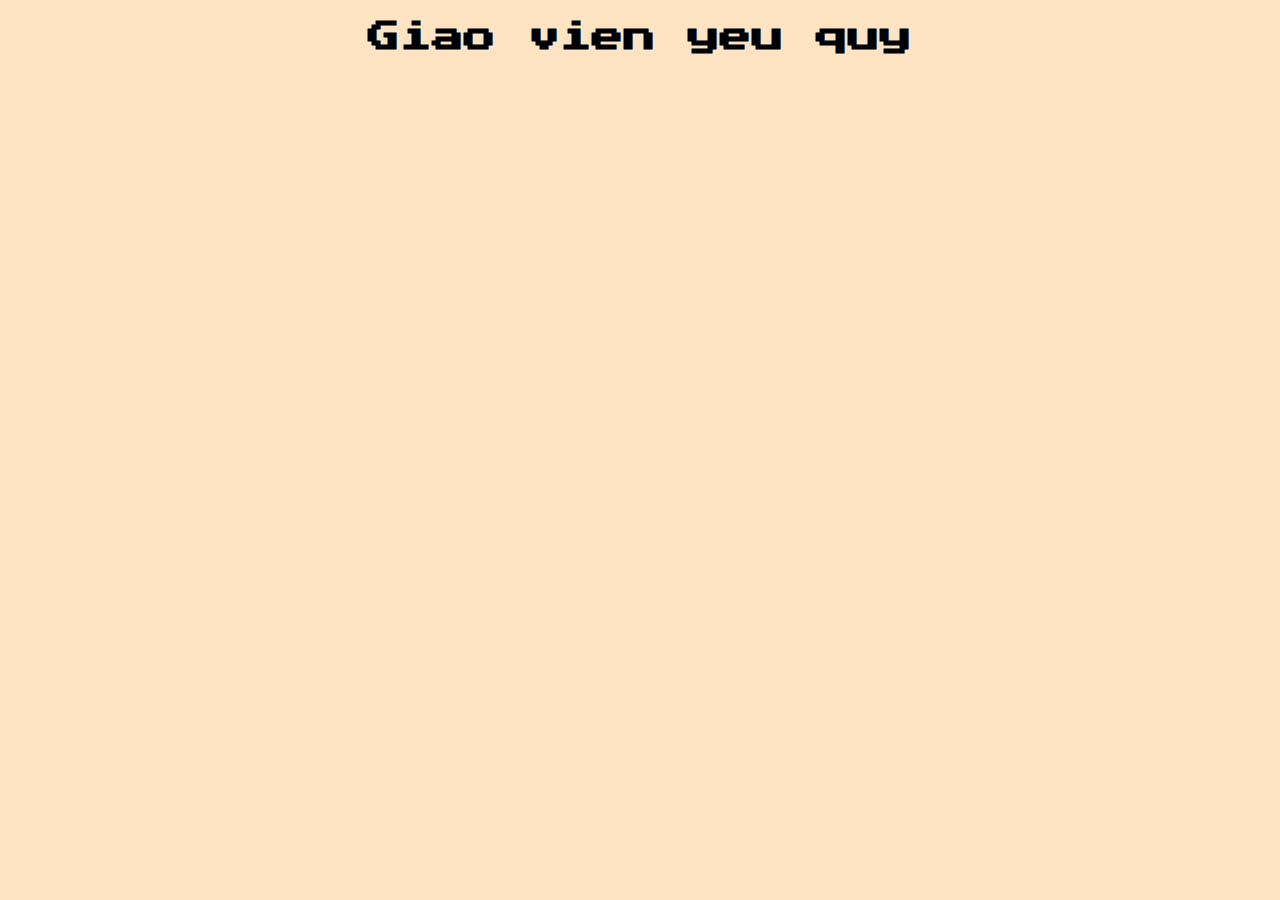
<file: giaovien.html>
<!DOCTYPE html>
<html lang="vi"> 
<head> 
<meta charset="utf-8">
<title> poem </title>
<link rel="stylesheet" href="navbar.css"> 
 <link href="https://fonts.googleapis.com/css2?family=Press+Start+2P&display=swap" rel="stylesheet">
 <body> 
    <h1> Giao vien yeu quy </h1>
 </body>
</file>
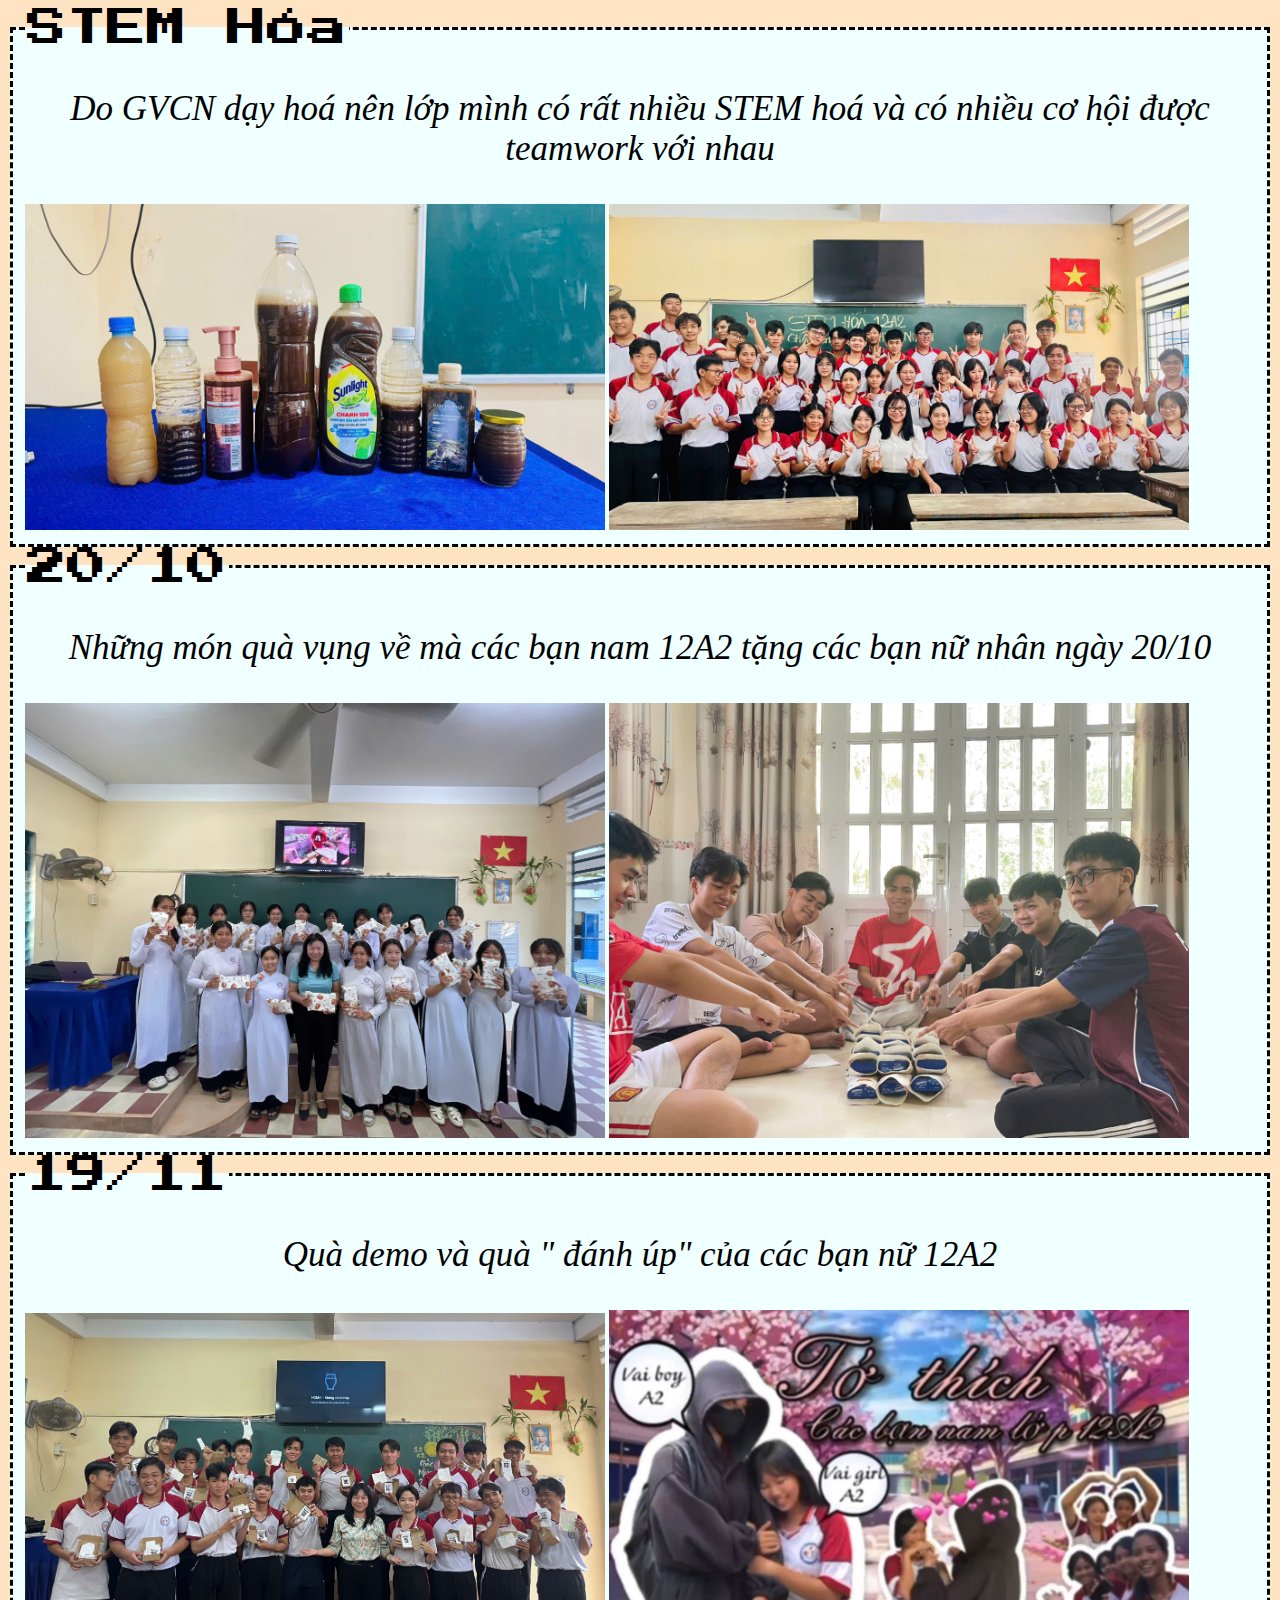
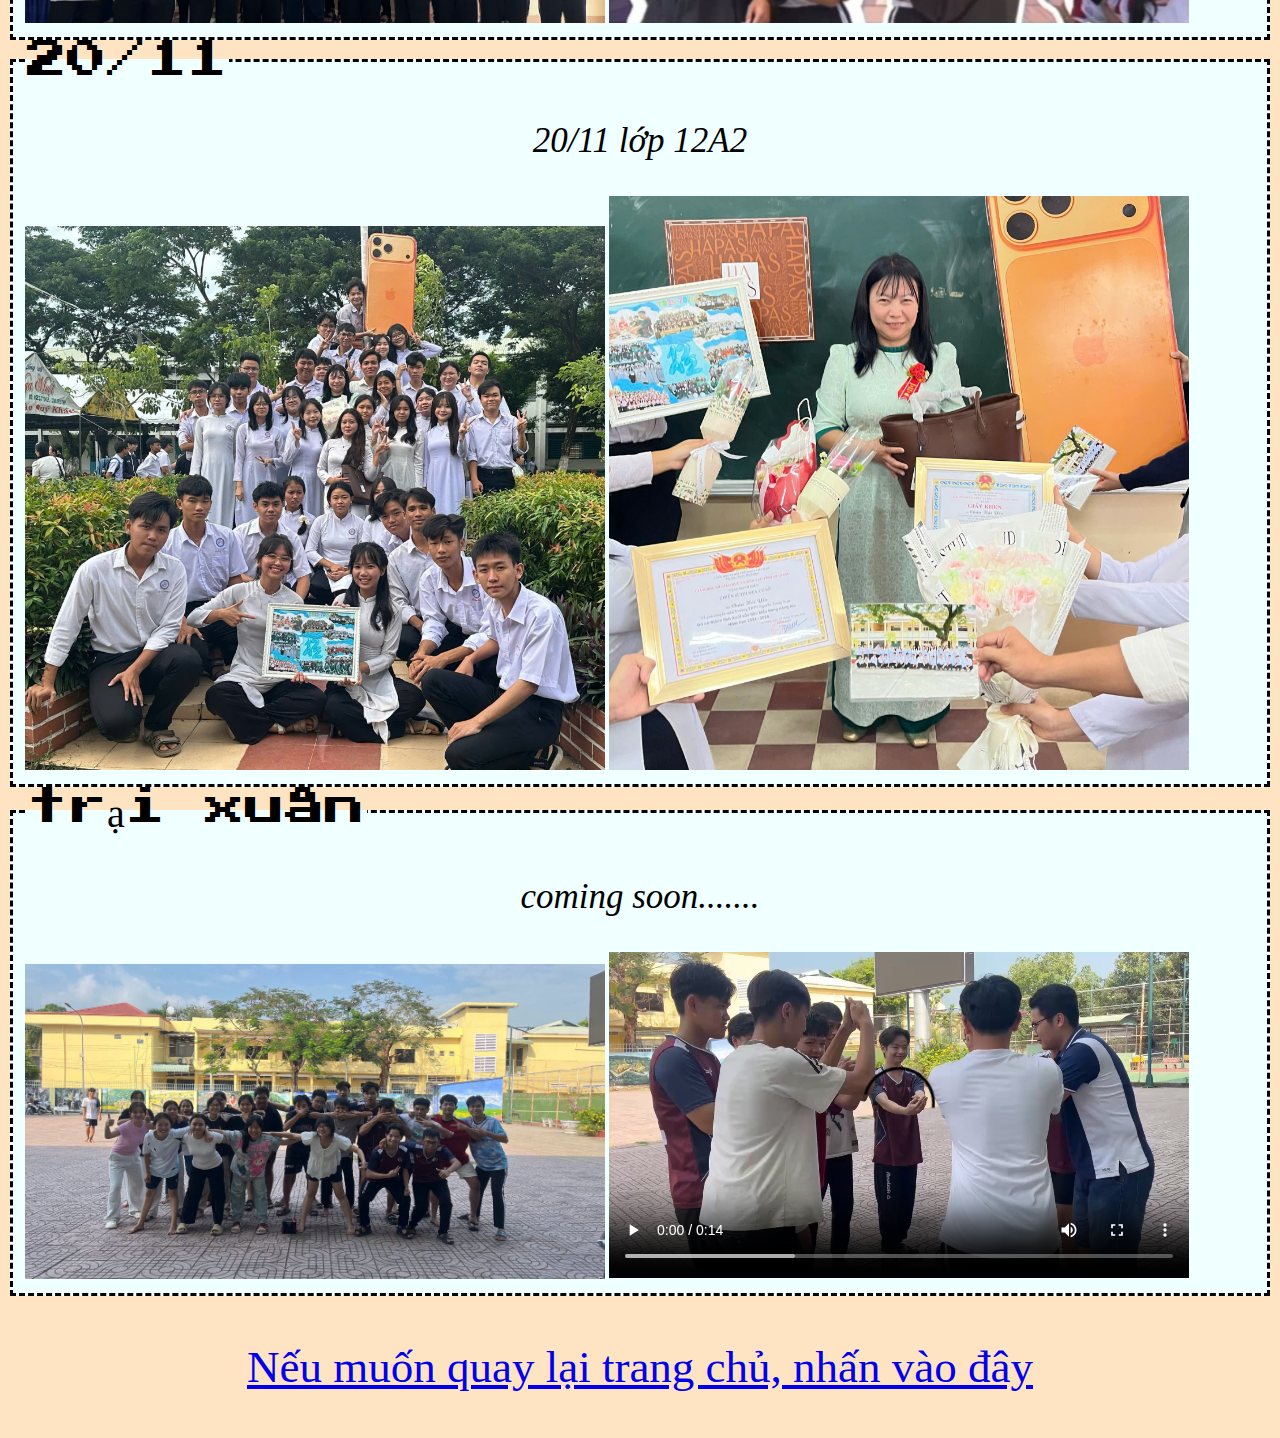
<file: sukien.html>
<!DOCTYPE html>
<html lang="vi"> 
<head> 
<meta charset="utf-8">
<title> poem </title>
<link rel="stylesheet" href="navbar.css"> 
 <link href="https://fonts.googleapis.com/css2?family=Press+Start+2P&display=swap" rel="stylesheet">
 <body> 
    <fieldset> 
<legend> STEM HÓa </legend> 
<div class="sukien">
<p> Do GVCN dạy hoá nên lớp mình có rất nhiều STEM hoá và có nhiều cơ hội được teamwork với nhau </p> 
<img src="boket.png">
<img src="stem1.png">
</div>
</fieldset> 
<fieldset> 
<legend> 20/10 </legend> 
<div class="sukien">
<p> Những món quà vụng về mà các bạn nam 12A2 tặng các bạn nữ nhân ngày 20/10 </p> 
<img src="20thang10.png">
<img src="goiqua.png">
</div>
</fieldset>
<fieldset> 
   <legend> 19/11 </legend>
   <div class="sukien"> 
      <p> Quà demo và quà " đánh úp"  của các bạn nữ 12A2 </p> 
      <img src="ducrua1.png">
      <img src="danhup.png">
   </div>
</fieldset>
<fieldset> 
   <legend> 20/11 </legend> 
   <div class="sukien"> 
      <p> 20/11 lớp 12A2 </p> 
      <img src="ngoisao.png">
      <img src="coyen.png">
   </div>
</fieldset>
<fieldset> 
   <legend> trại xuân </legend> 
   <div class="sukien"> 
      <p> coming soon.......</p> 
      <img src="doihinh1.png"> 
      <video src="silly.mp4" controls></video>   
   </div>
</fieldset> 
 <p style="text-align:center"><a href="index.html"> Nếu muốn quay lại trang chủ, nhấn vào  đây </a></p>
</file>
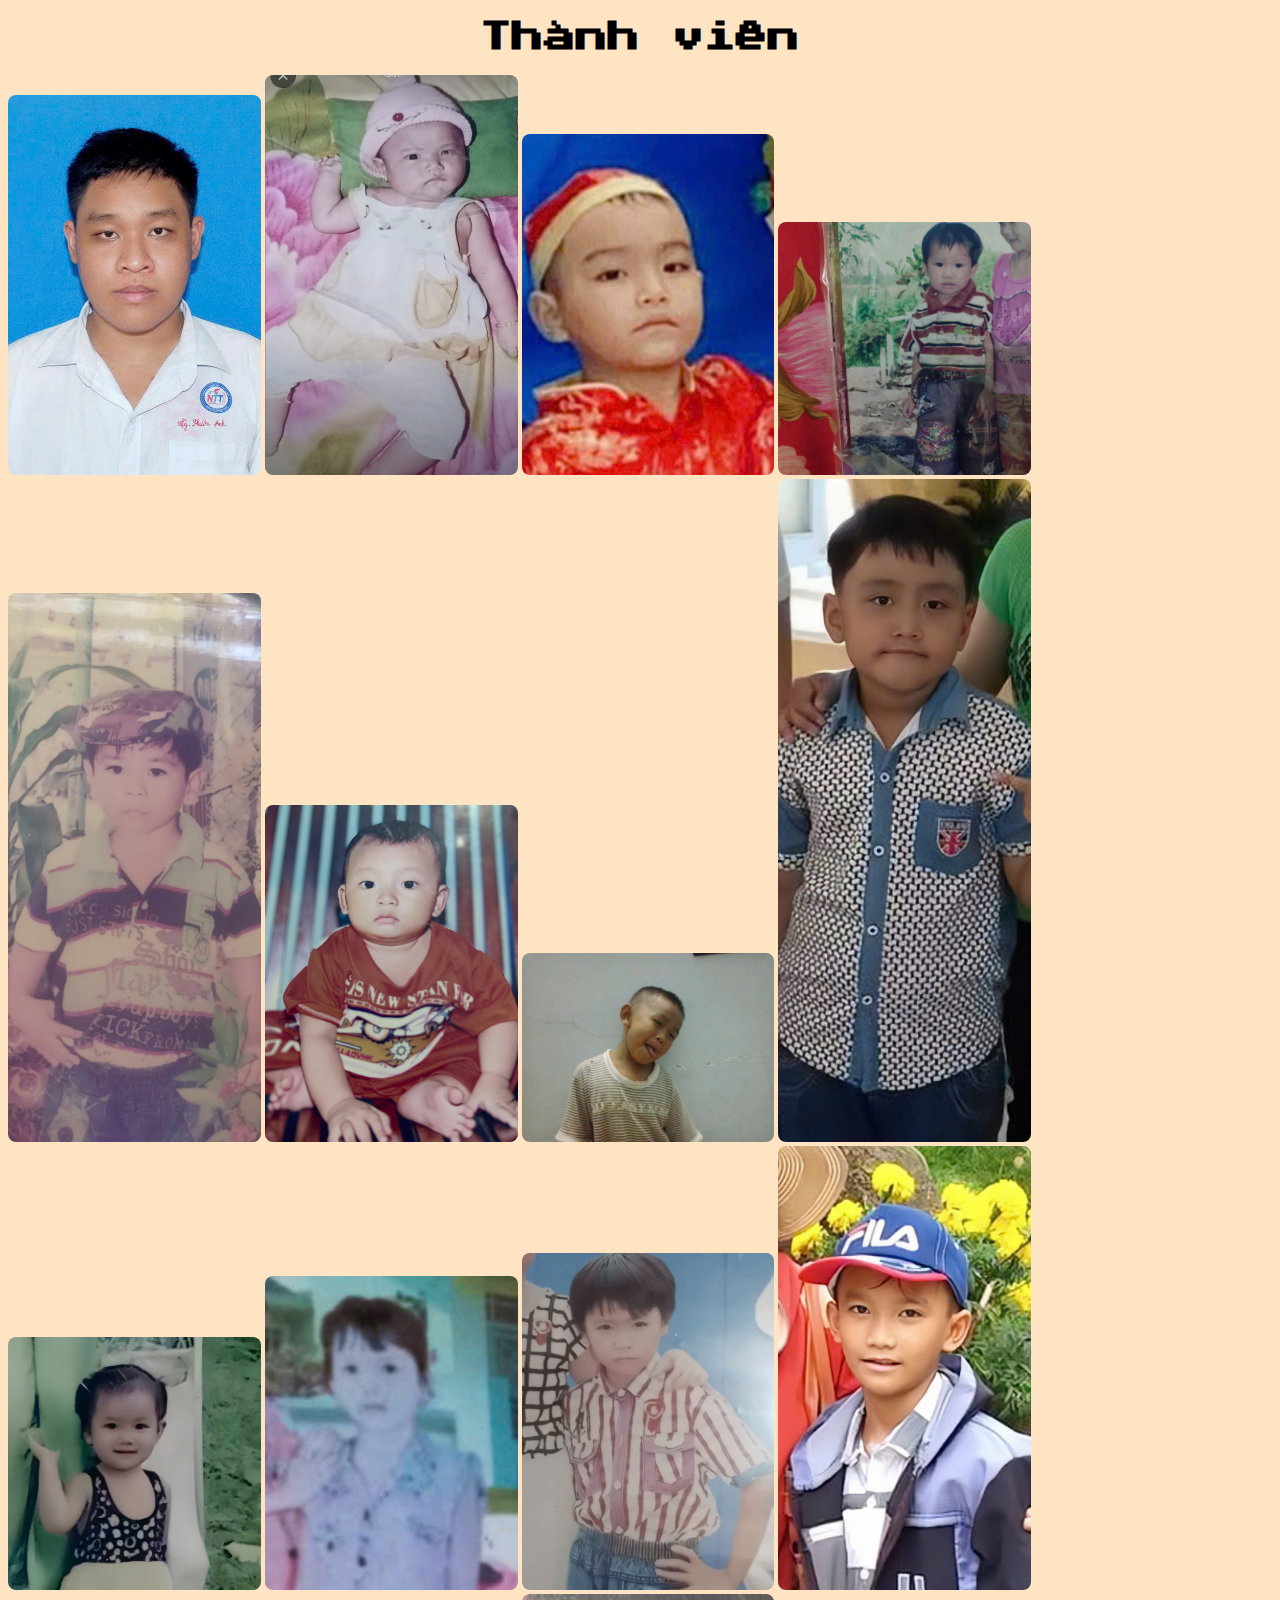
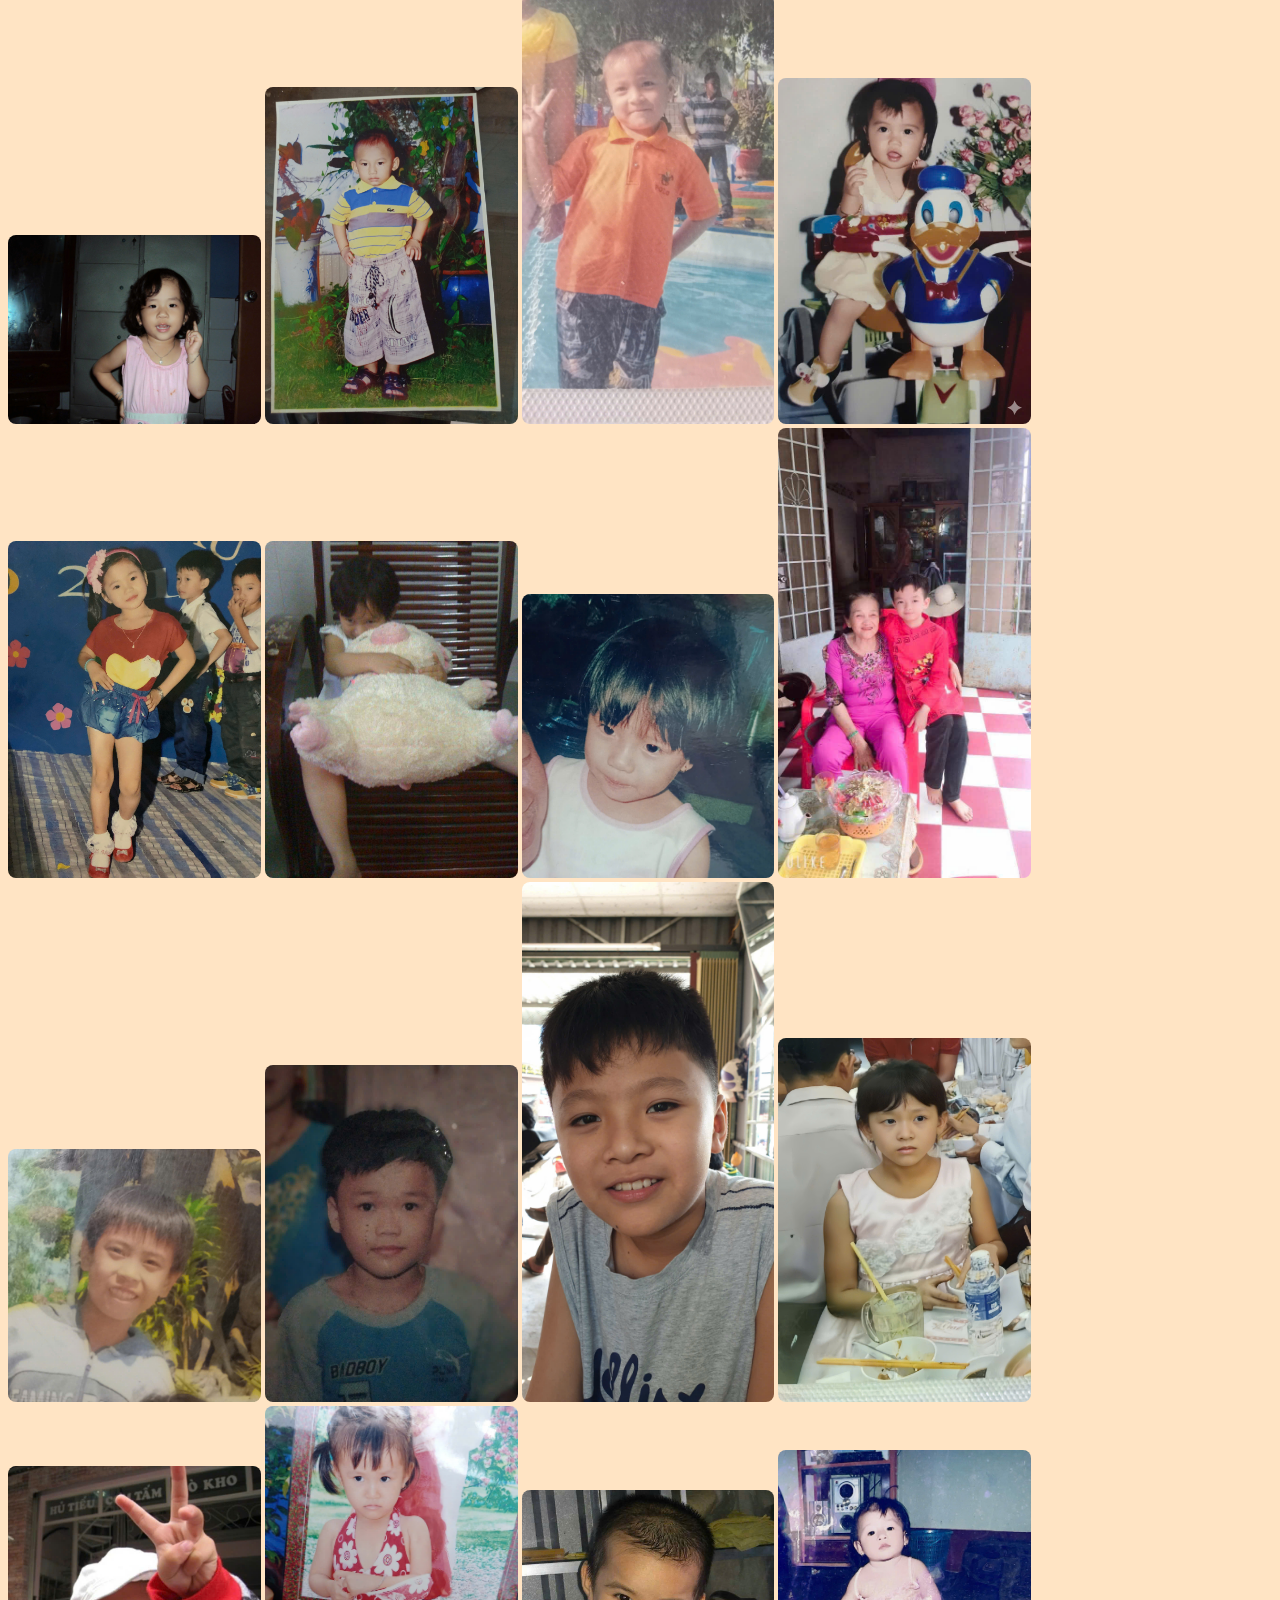
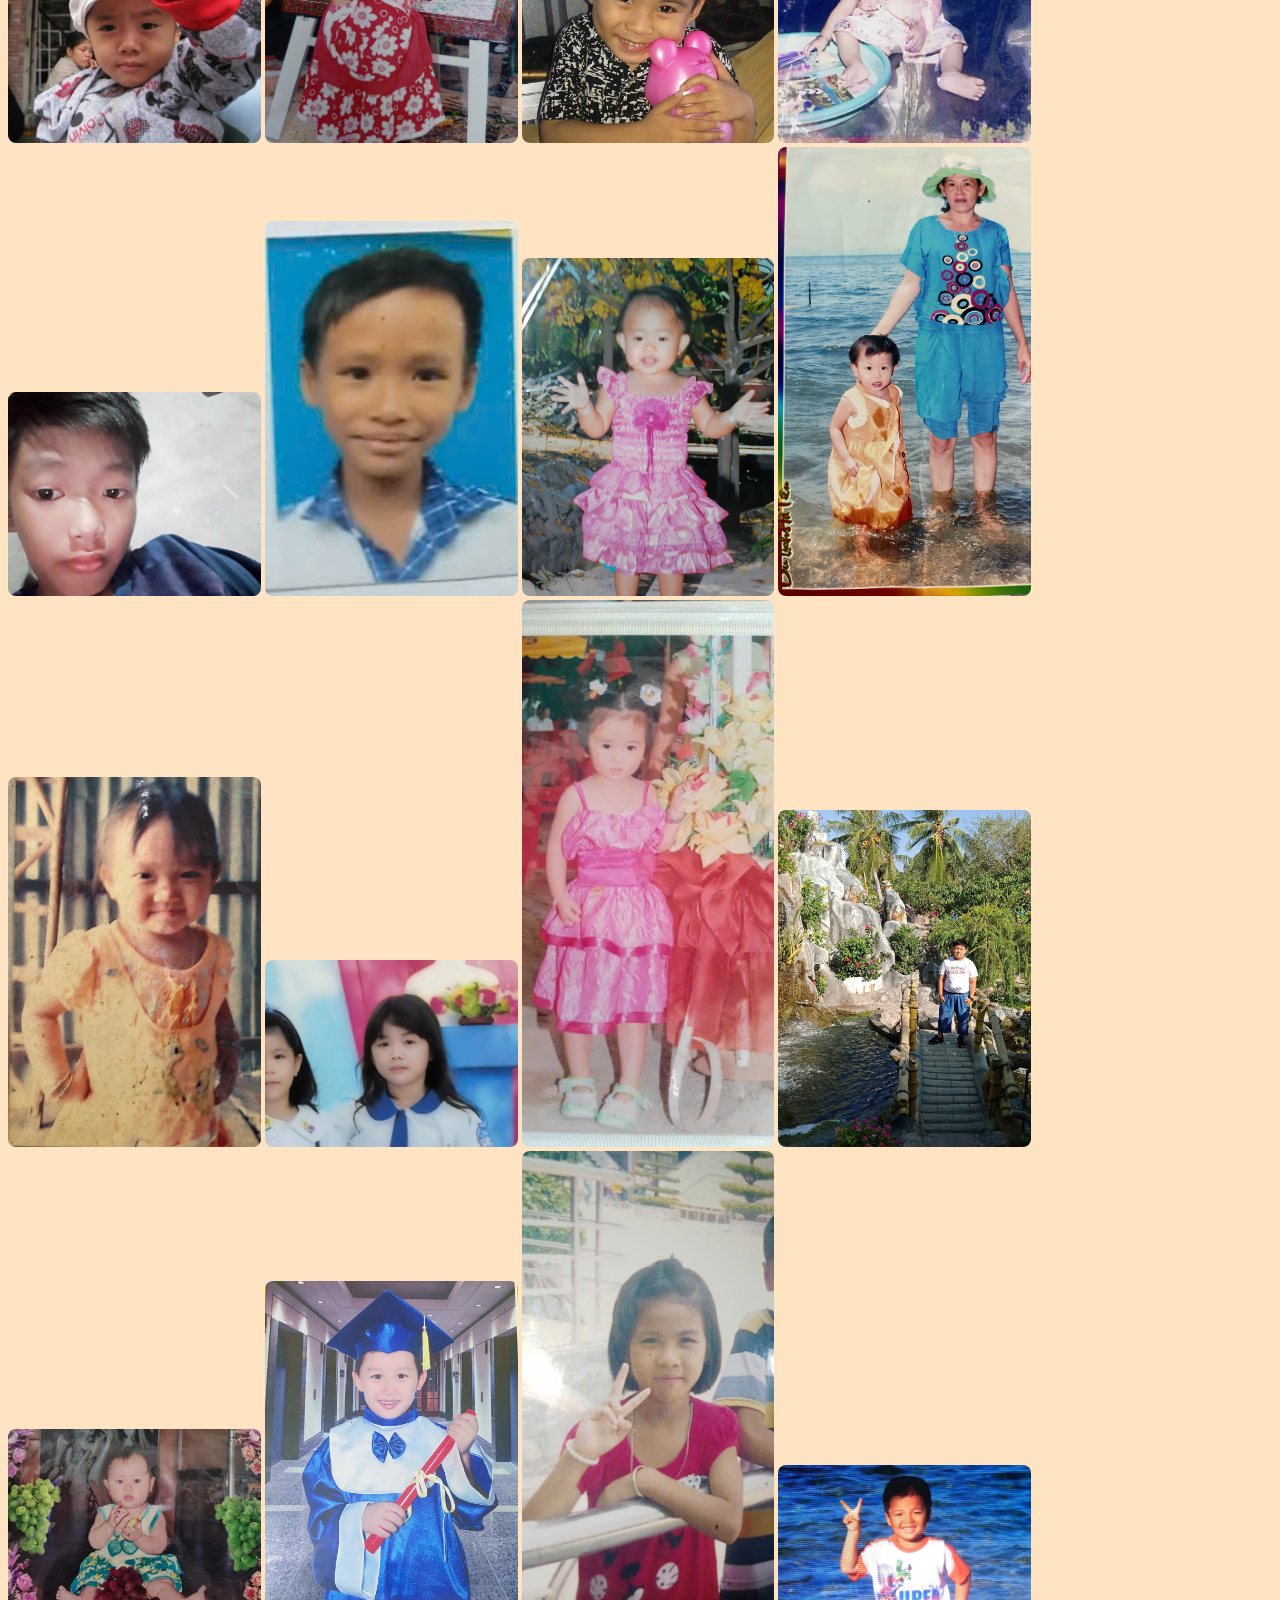
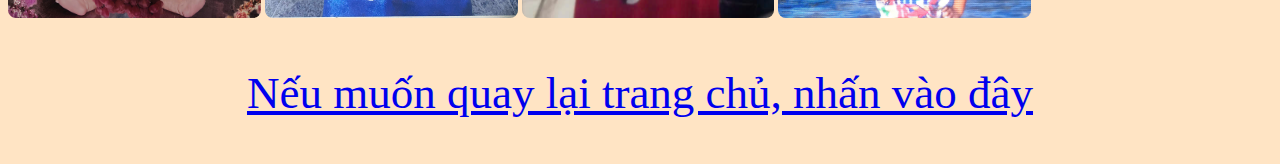
<file: thanhvien.html>
<!DOCTYPE html>
<html lang="vi"> 
<head> 
<meta charset="utf-8">
<title> thành viên </title>
<link rel="stylesheet" href="navbar.css"> 
 <link href="https://fonts.googleapis.com/css2?family=Press+Start+2P&display=swap" rel="stylesheet">
 <body> 
   <main>
    <h1> Thành viên </h1>
 <div class="members">

      <img src="phuocanh.png" alt="Nguyễn Phước Anh">
      <img src="kimdang.png" alt="Trần Thị Kim Dàng">
      <img src="khangduy.png" alt="Phi Võ Khang Duy">
      <img src="nguyenthanhdat.png" alt="Nguyễn Thành Đạt">
      <img src="vanthanhdat.png" alt="Nguyễn Văn Thành Đạt">
       <img src="quocdat.png" alt="Võ Quốc Đạt">
        <img src="haidang.png" alt="Đoàn Hải Đăng"> 
         <img src="quynhduc.png" alt="Lê Quỳnh Đức">
         <img src="thuyhang.png" alt="Trần Nguyễn Thúy Hằng"> 
         <img src="neangkhim.png" alt="Neáng Khim">
         <img src="anhkhoa.png" alt="Nguyễn Anh Khoa"> 
         <img src="tuankiet.png" alt="Lê Tuấn Kiệt"> 
         <img src="khanhlinh.png" alt="Ông Nhật Khánh Linh">
         <img src="duyminh.png" alt="Trần Ngọc Duy Minh"> 
         <img src="thanhnam.png" alt="Lê Thành Nam">  
         <img src="hoangngan.png" alt="Lê Phạm Hoàng Ngân">
         <img src="kimngan.png" alt="Lương Kim Ngân"> 
         <img src="bichngan.png" alt="Nguyễn Bích Ngân"> 
         <img src="hoangnghi.png" alt="Nguyễn Hoàng Nghi">
         <img src="thanhphong.png" alt="Nguyễn Thanh Phong">
         <img src="thanhphu.png" alt="Nguyễn Thanh Phú"> 
         <img src="hongphuc.png" alt="Phạm Hồng Phúc">
         <img src="thienphuc.png" alt="Quách Thiên Phúc"> 
         <img src="trucphuong.png" alt="Trần Thị Trúc Phương"> 
         <img src="minhquan.png" alt="Bùi Thiện Minh Quân"> 
         <img src="xuanquynh.png" alt="Huỳnh Phạm Xuân Quỳnh"> 
         <img src="dongthanh.png" alt="Võ Đông Thành"> 
         <img src="thienthao.png" alt="Huỳnh Thiên Thảo"> 
         <img src="ngocthan.png" alt="Tôn Ngọc Thân"> 
         <img src="vanthinh.png" alt="Nguyễn Văn Thịnh">
         <img src="anhthu.png" alt="Nguyễn Thị Anh Thư"> 
         <img src="buitien.png" alt="Bùi Thủy Tiên">
         <img src="trantien.png" alt="Trần Thị Thủy Tiên">
         <img src="kimtien.png" alt="Ngô Thị Kim Tiền"> 
         <img src="thaitran.png" alt="Nguyễn Thị Thái Trân">
         <img src="hoangtrong.png" alt="Trần Hoàng Trọng"> 
         <img src="camtu.png" alt="Phan Thị Cẩm Tú"> 
         <img src="vituong.png" alt="Hồ Vĩ Tường">
         <img src="bichvan.png" alt="Châu Thị Bích Vân"> 
         <img src="phuocvinh.png" alt="Lê Phước Vinh">
</div> 
      </main>
    <p style="text-align:center"><a href="index.html"> Nếu muốn quay lại trang chủ, nhấn vào  đây </a></p>
</file>
<file: navbar.css>
body{ 
    background-color:bisque;

}
h1{ 
    font-family: 'Press Start 2P'; 
    text-align: center;
}


.members img {
    width: 20%;
    max-width: 300px;
    border-radius: 8px;
}
.sukien{ 
    align-items: center;
}
.sukien img{ 
    max-width: 580px;
    align-items: center;

}
.sukien video{ 
     max-width: 580px;
    align-items: center;
}
fieldset{ 
    border: dashed;
    background-color: azure;
}
fieldset p{ 
    font-style: italic; 
    font-size: 35px; 
    text-align: center;
}
fieldset legend{ 
    font-family: 'press Start 2p';
    font-size: 40px;
}
p{ 
    font-size: 45px;
}
</file>
